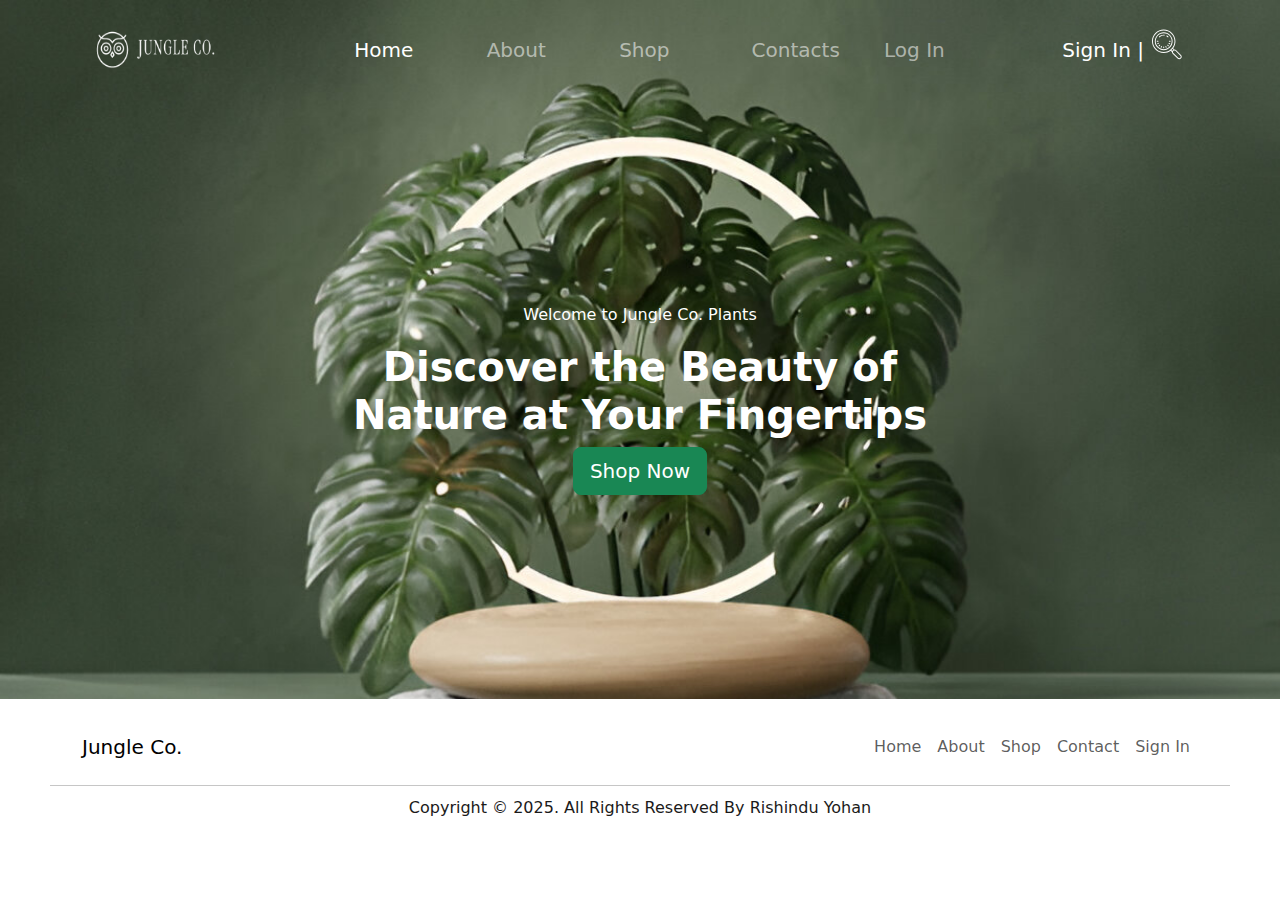
<file: index.html>
<!DOCTYPE html>
<html lang="en">

<head>
    <meta charset="UTF-8">
    <meta name="viewport" content="width=device-width, initial-scale=1.0">
    <title>Jungle Co.</title>
    <link rel="stylesheet" href="assets/css/style.css">
    <link rel="stylesheet" href="assets/css/bootstrap.css">
</head>

<body>
    <div style="background-image: url('assets/images/steptodown.com128023.jpg'); background-size: cover; background-repeat: no-repeat; background-attachment: local;">
        <nav class="navbar navbar-expand-lg navbar-dark">
            <div class="container fs-5">
                <a class="navbar-brand fw-bold font-monospace" href="#">
                    <img src="assets/images/image-Photoroom.png" alt="Logo" class="d-inline-block align-text-top" width="150" height="70">
                </a>
                <button class="navbar-toggler" type="button" data-bs-toggle="collapse"
                    data-bs-target="#navbarNavDropdown" aria-controls="navbarNavDropdown" aria-expanded="false"
                    aria-label="Toggle navigation">
                    <span class="navbar-toggler-icon"></span>
                </button>
                <div class="collapse navbar-collapse justify-content-center" id="navbarNavDropdown">
                    <ul class="navbar-nav flex-lg-nowrap">
                        <div class="col-md-6 col-lg-4">
                            <li class="nav-item">
                                <a class="nav-link active" aria-current="page" href="#"><i class="bi bi-house-door"></i>
                                    Home</a>
                            </li>
                        </div>
                        <div class="col-md-6 col-lg-4">
                            <li class="nav-item">
                                <a class="nav-link" href="about.html"><i class="bi bi-info-circle"></i> About</a>
                            </li>
                        </div>
                        <div class="col-md-6 col-lg-4">
                            <li class="nav-item">
                                <a class="nav-link" href="#"><i class="bi bi-info-circle"></i> Shop</a>
                            </li>
                        </div>
                        <div class="col-md-6 col-lg-4">
                            <li class="nav-item">
                                <a class="nav-link" href="#"><i class="bi bi-info-circle"></i> Contacts</a>
                            </li>
                        </div>
                        <div class="col-md-6 col-lg-3">
                            <li class="nav-item">
                                <a class="nav-link" href="#"><i class="bi bi-info-circle"></i> Log In</a>
                            </li>
                        </div>
                    </ul>
                </div>
                <div class="collapse navbar-collapse justify-content-end">
                    <ul class="navbar-nav m-3">
                        <li class="nav-item">
                            <a class="nav-link active" aria-current="page" href="#"><i class="bi bi-house-door"></i>
                                Sign In
                                | </a>
                        </li>
                        <li class="nav-item">
                            <svg xmlns="http://www.w3.org/2000/svg" x="0px" y="0px" width="30" height="35"
                                viewBox="0 0 64 64" style="fill: #ffffff;">
                                <path
                                    d="M 25 0 C 11.214844 0 0 11.214844 0 25 C 0 38.785156 11.214844 50 25 50 C 30.515625 50 35.613281 48.203125 39.75 45.167969 C 39.75 45.167969 42.527344 47.886719 42.660156 47.933594 C 42.660156 47.957031 42.65625 47.976563 42.65625 48 C 42.65625 49.335938 43.175781 50.59375 44.121094 51.535156 L 54.464844 61.878906 C 55.441406 62.855469 56.71875 63.339844 58 63.339844 C 59.28125 63.339844 60.5625 62.855469 61.535156 61.878906 L 61.878906 61.53125 C 62.824219 60.589844 63.34375 59.335938 63.34375 58 C 63.34375 56.664063 62.824219 55.40625 61.878906 54.464844 L 51.535156 44.121094 C 50.542969 43.128906 49.238281 42.648438 47.9375 42.667969 C 47.886719 42.53125 45.167969 39.75 45.167969 39.75 C 48.203125 35.613281 50 30.515625 50 25 C 50 11.214844 38.785156 0 25 0 Z M 25 2 C 37.683594 2 48 12.316406 48 25 C 48 37.683594 37.683594 48 25 48 C 12.316406 48 2 37.683594 2 25 C 2 12.316406 12.316406 2 25 2 Z M 25 6 C 19.925781 6 15.152344 7.976563 11.5625 11.5625 C 4.15625 18.972656 4.15625 31.027344 11.5625 38.433594 C 15.152344 42.023438 19.925781 44 25 44 C 30.074219 44 34.847656 42.023438 38.4375 38.4375 C 45.84375 31.027344 45.84375 18.972656 38.4375 11.5625 C 34.847656 7.976563 30.074219 6 25 6 Z M 25 8 C 29.539063 8 33.808594 9.769531 37.019531 12.980469 C 43.648438 19.605469 43.648438 30.394531 37.019531 37.019531 C 33.808594 40.230469 29.539063 42 25 42 C 20.460938 42 16.191406 40.230469 12.980469 37.019531 C 6.351563 30.394531 6.351563 19.609375 12.980469 12.980469 C 16.191406 9.769531 20.460938 8 25 8 Z M 24.808594 11 C 21.171875 11.042969 17.703125 12.496094 15.097656 15.097656 C 14.707031 15.492188 14.707031 16.121094 15.097656 16.515625 C 15.292969 16.707031 15.550781 16.808594 15.808594 16.808594 C 16.0625 16.808594 16.320313 16.707031 16.515625 16.515625 C 19.0625 13.964844 22.582031 12.703125 26.179688 13.058594 C 26.730469 13.105469 27.21875 12.710938 27.273438 12.160156 C 27.328125 11.609375 26.925781 11.121094 26.375 11.066406 C 25.851563 11.015625 25.328125 10.992188 24.808594 11 Z M 31.859375 12.875 C 31.476563 12.820313 31.074219 12.996094 30.859375 13.351563 C 30.574219 13.824219 30.726563 14.4375 31.203125 14.722656 C 32.023438 15.222656 32.792969 15.824219 33.484375 16.515625 C 33.679688 16.710938 33.933594 16.808594 34.191406 16.808594 C 34.449219 16.808594 34.703125 16.710938 34.902344 16.515625 C 35.289063 16.125 35.289063 15.492188 34.902344 15.101563 C 34.09375 14.296875 33.195313 13.59375 32.234375 13.011719 C 32.117188 12.941406 31.988281 12.894531 31.859375 12.875 Z M 11 24 C 10.449219 24 10 24.445313 10 25 C 10 25.554688 10.449219 26 11 26 L 13 26 C 13.550781 26 14 25.554688 14 25 C 14 24.445313 13.550781 24 13 24 Z M 37 24 C 36.449219 24 36 24.445313 36 25 C 36 25.554688 36.449219 26 37 26 L 39 26 C 39.550781 26 40 25.554688 40 25 C 40 24.445313 39.550781 24 39 24 Z M 13.890625 28.496094 C 13.761719 28.492188 13.625 28.515625 13.5 28.566406 L 11.644531 29.316406 C 11.132813 29.523438 10.886719 30.105469 11.09375 30.617188 C 11.25 31.007813 11.625 31.246094 12.019531 31.246094 C 12.144531 31.246094 12.273438 31.222656 12.394531 31.171875 L 14.25 30.421875 C 14.761719 30.214844 15.007813 29.632813 14.800781 29.121094 C 14.644531 28.738281 14.28125 28.5 13.890625 28.496094 Z M 36.046875 28.6875 C 35.65625 28.6875 35.285156 28.917969 35.125 29.296875 C 34.910156 29.808594 35.144531 30.394531 35.65625 30.609375 L 37.496094 31.390625 C 37.621094 31.445313 37.753906 31.46875 37.886719 31.46875 C 38.277344 31.46875 38.644531 31.242188 38.808594 30.859375 C 39.023438 30.351563 38.785156 29.765625 38.277344 29.550781 L 36.4375 28.769531 C 36.308594 28.714844 36.175781 28.6875 36.046875 28.6875 Z M 16.515625 32.484375 C 16.257813 32.484375 16.003906 32.582031 15.808594 32.777344 L 14.394531 34.191406 C 14.003906 34.582031 14.003906 35.214844 14.394531 35.605469 C 14.589844 35.800781 14.84375 35.898438 15.101563 35.898438 C 15.359375 35.898438 15.613281 35.800781 15.808594 35.605469 L 17.222656 34.191406 C 17.613281 33.800781 17.613281 33.167969 17.222656 32.777344 C 17.027344 32.582031 16.769531 32.484375 16.515625 32.484375 Z M 33.484375 32.484375 C 33.230469 32.484375 32.972656 32.582031 32.777344 32.777344 C 32.386719 33.167969 32.386719 33.800781 32.777344 34.191406 L 34.191406 35.605469 C 34.386719 35.800781 34.640625 35.898438 34.898438 35.898438 C 35.15625 35.898438 35.410156 35.800781 35.605469 35.605469 C 35.996094 35.214844 35.996094 34.582031 35.605469 34.191406 L 34.191406 32.777344 C 33.996094 32.582031 33.738281 32.484375 33.484375 32.484375 Z M 20.3125 35.046875 C 19.921875 35.046875 19.550781 35.273438 19.390625 35.65625 L 18.609375 37.496094 C 18.394531 38.003906 18.632813 38.59375 19.140625 38.808594 C 19.269531 38.863281 19.398438 38.886719 19.53125 38.886719 C 19.917969 38.886719 20.289063 38.65625 20.453125 38.277344 L 21.234375 36.4375 C 21.449219 35.929688 21.210938 35.339844 20.703125 35.125 C 20.574219 35.070313 20.441406 35.046875 20.3125 35.046875 Z M 29.511719 35.125 C 29.382813 35.125 29.246094 35.148438 29.121094 35.199219 C 28.605469 35.40625 28.359375 35.988281 28.566406 36.5 L 29.316406 38.355469 C 29.472656 38.746094 29.847656 38.980469 30.246094 38.980469 C 30.371094 38.980469 30.496094 38.957031 30.621094 38.90625 C 31.132813 38.699219 31.378906 38.117188 31.171875 37.605469 L 30.421875 35.75 C 30.265625 35.367188 29.902344 35.132813 29.511719 35.125 Z M 25 36 C 24.449219 36 24 36.445313 24 37 L 24 39 C 24 39.554688 24.449219 40 25 40 C 25.550781 40 26 39.554688 26 39 L 26 37 C 26 36.445313 25.550781 36 25 36 Z M 43.910156 41.324219 L 45.785156 43.203125 C 45.3125 43.4375 44.859375 43.730469 44.464844 44.125 L 44.121094 44.464844 C 43.730469 44.855469 43.4375 45.304688 43.199219 45.78125 L 41.324219 43.910156 C 42.25 43.113281 43.113281 42.25 43.910156 41.324219 Z M 48 44.65625 C 48.769531 44.65625 49.539063 44.949219 50.125 45.535156 L 60.46875 55.878906 C 61.035156 56.445313 61.34375 57.199219 61.34375 58 C 61.34375 58.800781 61.03125 59.554688 60.464844 60.121094 L 60.121094 60.464844 C 58.949219 61.632813 57.050781 61.632813 55.878906 60.464844 L 45.535156 50.121094 C 44.96875 49.554688 44.65625 48.800781 44.65625 48 C 44.65625 47.199219 44.96875 46.445313 45.535156 45.878906 L 45.878906 45.535156 C 46.464844 44.949219 47.234375 44.65625 48 44.65625 Z">
                                </path>
                            </svg>
                        </li>
                    </ul>
                </div>
            </div>
        </nav>
        <!-- Hero Section -->
        <div class="hero">
            <p >Welcome to Jungle Co. Plants</p>
            <h1 class="fs-1 fw-bolder">Discover the Beauty of <br>Nature at Your Fingertips</h1>
            <a href="#shop" class="btn btn-success btn-lg">Shop Now </a>
        </div>
    </div>
    <footer>
        <nav class="navbar navbar-expand-lg navbar-light">
            <div class="container">
                <a class="navbar-brand" href="#">Jungle Co.</a>
                <div class="collapse navbar-collapse" id="navbarNav">
                    <ul class="navbar-nav ms-auto ">
                        <li class="nav-item"><a class="nav-link" href="#">Home</a></li>
                        <li class="nav-item"><a class="nav-link" href="#about">About</a></li>
                        <li class="nav-item"><a class="nav-link" href="#shop">Shop</a></li>
                        <li class="nav-item"><a class="nav-link" href="#contact">Contact</a></li>
                        <li class="nav-item"><a class="nav-link" href="#login">Sign In</a></li>
                    </ul>
                </div>
            </div>
        </nav>
        <hr style="margin:10px 50px 10px 50px;">
        <p>Copyright &copy; 2025. All Rights Reserved By Rishindu Yohan</p>
    </footer>

    <script src="https://cdn.jsdelivr.net/npm/bootstrap@5.3.7/dist/js/bootstrap.bundle.min.js"
        integrity="sha384-ndDqU0Gzau9qJ1lfW4pNLlhNTkCfHzAVBReH9diLvGRem5+R9g2FzA8ZGN954O5Q"
        crossorigin="anonymous"></script>
</body>

</html>
</file>
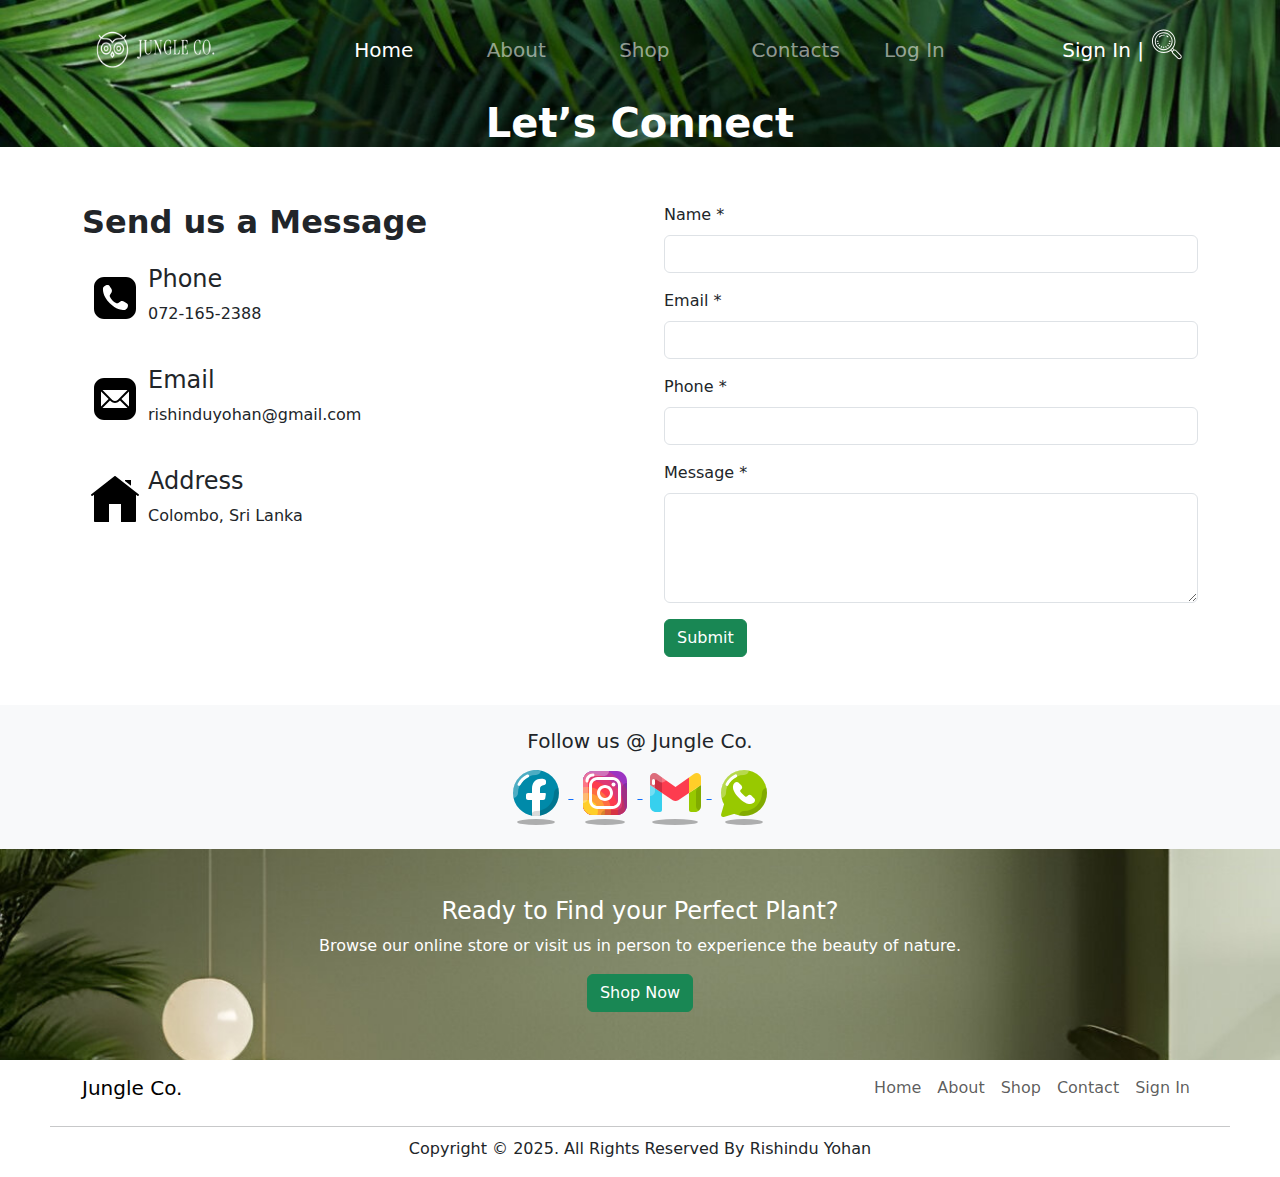
<file: contact.html>
<!DOCTYPE html>
<html lang="en">

<head>
    <meta charset="UTF-8" />
    <meta name="viewport" content="width=device-width, initial-scale=1.0" />
    <title>Jungle Co.</title>
    <link rel="stylesheet" href="assets/css/style.css">
    <link rel="stylesheet" href="assets/css/bootstrap.css">
</head>

<body>
    <div
        style="background-image: url('assets/images/45816.jpg'); background-size: cover; background-repeat: no-repeat; background-attachment: local;">
        <nav class="navbar navbar-expand-lg navbar-dark">
            <div class="container fs-5">
                <a class="navbar-brand fw-bold font-monospace" href="index.html">
                    <img src="assets/images/image-Photoroom.png" alt="Logo" class="d-inline-block align-text-top"
                        width="150" height="70">
                </a>
                <button class="navbar-toggler" type="button" data-bs-toggle="collapse"
                    data-bs-target="#navbarNavDropdown" aria-controls="navbarNavDropdown" aria-expanded="false"
                    aria-label="Toggle navigation">
                    <span class="navbar-toggler-icon"></span>
                </button>
                <div class="collapse navbar-collapse justify-content-center" id="navbarNavDropdown">
                    <ul class="navbar-nav flex-lg-nowrap">
                        <div class="col-md-6 col-lg-4">
                            <li class="nav-item">
                                <a class="nav-link active" aria-current="page" href="index.html"><i
                                        class="bi bi-house-door"></i>
                                    Home</a>
                            </li>
                        </div>
                        <div class="col-md-6 col-lg-4">
                            <li class="nav-item">
                                <a class="nav-link" href="about.html"><i class="bi bi-info-circle"></i> About</a>
                            </li>
                        </div>
                        <div class="col-md-6 col-lg-4">
                            <li class="nav-item">
                                <a class="nav-link" href="shop.html"><i class="bi bi-info-circle"></i> Shop</a>
                            </li>
                        </div>
                        <div class="col-md-6 col-lg-4">
                            <li class="nav-item">
                                <a class="nav-link" href="contact.html"><i class="bi bi-info-circle"></i> Contacts</a>
                            </li>
                        </div>
                        <div class="col-md-6 col-lg-3">
                            <li class="nav-item">
                                <a class="nav-link" href="login.html"><i class="bi bi-info-circle"></i> Log In</a>
                            </li>
                        </div>
                    </ul>
                </div>
                <div class="collapse navbar-collapse justify-content-end">
                    <ul class="navbar-nav m-3">
                        <li class="nav-item">
                            <a class="nav-link active" aria-current="page" href="login.html"><i
                                    class="bi bi-house-door"></i>
                                Sign In
                                | </a>
                        </li>
                        <li class="nav-item">
                            <svg xmlns="http://www.w3.org/2000/svg" x="0px" y="0px" width="30" height="35"
                                viewBox="0 0 64 64" style="fill: #ffffff;">
                                <path
                                    d="M 25 0 C 11.214844 0 0 11.214844 0 25 C 0 38.785156 11.214844 50 25 50 C 30.515625 50 35.613281 48.203125 39.75 45.167969 C 39.75 45.167969 42.527344 47.886719 42.660156 47.933594 C 42.660156 47.957031 42.65625 47.976563 42.65625 48 C 42.65625 49.335938 43.175781 50.59375 44.121094 51.535156 L 54.464844 61.878906 C 55.441406 62.855469 56.71875 63.339844 58 63.339844 C 59.28125 63.339844 60.5625 62.855469 61.535156 61.878906 L 61.878906 61.53125 C 62.824219 60.589844 63.34375 59.335938 63.34375 58 C 63.34375 56.664063 62.824219 55.40625 61.878906 54.464844 L 51.535156 44.121094 C 50.542969 43.128906 49.238281 42.648438 47.9375 42.667969 C 47.886719 42.53125 45.167969 39.75 45.167969 39.75 C 48.203125 35.613281 50 30.515625 50 25 C 50 11.214844 38.785156 0 25 0 Z M 25 2 C 37.683594 2 48 12.316406 48 25 C 48 37.683594 37.683594 48 25 48 C 12.316406 48 2 37.683594 2 25 C 2 12.316406 12.316406 2 25 2 Z M 25 6 C 19.925781 6 15.152344 7.976563 11.5625 11.5625 C 4.15625 18.972656 4.15625 31.027344 11.5625 38.433594 C 15.152344 42.023438 19.925781 44 25 44 C 30.074219 44 34.847656 42.023438 38.4375 38.4375 C 45.84375 31.027344 45.84375 18.972656 38.4375 11.5625 C 34.847656 7.976563 30.074219 6 25 6 Z M 25 8 C 29.539063 8 33.808594 9.769531 37.019531 12.980469 C 43.648438 19.605469 43.648438 30.394531 37.019531 37.019531 C 33.808594 40.230469 29.539063 42 25 42 C 20.460938 42 16.191406 40.230469 12.980469 37.019531 C 6.351563 30.394531 6.351563 19.609375 12.980469 12.980469 C 16.191406 9.769531 20.460938 8 25 8 Z M 24.808594 11 C 21.171875 11.042969 17.703125 12.496094 15.097656 15.097656 C 14.707031 15.492188 14.707031 16.121094 15.097656 16.515625 C 15.292969 16.707031 15.550781 16.808594 15.808594 16.808594 C 16.0625 16.808594 16.320313 16.707031 16.515625 16.515625 C 19.0625 13.964844 22.582031 12.703125 26.179688 13.058594 C 26.730469 13.105469 27.21875 12.710938 27.273438 12.160156 C 27.328125 11.609375 26.925781 11.121094 26.375 11.066406 C 25.851563 11.015625 25.328125 10.992188 24.808594 11 Z M 31.859375 12.875 C 31.476563 12.820313 31.074219 12.996094 30.859375 13.351563 C 30.574219 13.824219 30.726563 14.4375 31.203125 14.722656 C 32.023438 15.222656 32.792969 15.824219 33.484375 16.515625 C 33.679688 16.710938 33.933594 16.808594 34.191406 16.808594 C 34.449219 16.808594 34.703125 16.710938 34.902344 16.515625 C 35.289063 16.125 35.289063 15.492188 34.902344 15.101563 C 34.09375 14.296875 33.195313 13.59375 32.234375 13.011719 C 32.117188 12.941406 31.988281 12.894531 31.859375 12.875 Z M 11 24 C 10.449219 24 10 24.445313 10 25 C 10 25.554688 10.449219 26 11 26 L 13 26 C 13.550781 26 14 25.554688 14 25 C 14 24.445313 13.550781 24 13 24 Z M 37 24 C 36.449219 24 36 24.445313 36 25 C 36 25.554688 36.449219 26 37 26 L 39 26 C 39.550781 26 40 25.554688 40 25 C 40 24.445313 39.550781 24 39 24 Z M 13.890625 28.496094 C 13.761719 28.492188 13.625 28.515625 13.5 28.566406 L 11.644531 29.316406 C 11.132813 29.523438 10.886719 30.105469 11.09375 30.617188 C 11.25 31.007813 11.625 31.246094 12.019531 31.246094 C 12.144531 31.246094 12.273438 31.222656 12.394531 31.171875 L 14.25 30.421875 C 14.761719 30.214844 15.007813 29.632813 14.800781 29.121094 C 14.644531 28.738281 14.28125 28.5 13.890625 28.496094 Z M 36.046875 28.6875 C 35.65625 28.6875 35.285156 28.917969 35.125 29.296875 C 34.910156 29.808594 35.144531 30.394531 35.65625 30.609375 L 37.496094 31.390625 C 37.621094 31.445313 37.753906 31.46875 37.886719 31.46875 C 38.277344 31.46875 38.644531 31.242188 38.808594 30.859375 C 39.023438 30.351563 38.785156 29.765625 38.277344 29.550781 L 36.4375 28.769531 C 36.308594 28.714844 36.175781 28.6875 36.046875 28.6875 Z M 16.515625 32.484375 C 16.257813 32.484375 16.003906 32.582031 15.808594 32.777344 L 14.394531 34.191406 C 14.003906 34.582031 14.003906 35.214844 14.394531 35.605469 C 14.589844 35.800781 14.84375 35.898438 15.101563 35.898438 C 15.359375 35.898438 15.613281 35.800781 15.808594 35.605469 L 17.222656 34.191406 C 17.613281 33.800781 17.613281 33.167969 17.222656 32.777344 C 17.027344 32.582031 16.769531 32.484375 16.515625 32.484375 Z M 33.484375 32.484375 C 33.230469 32.484375 32.972656 32.582031 32.777344 32.777344 C 32.386719 33.167969 32.386719 33.800781 32.777344 34.191406 L 34.191406 35.605469 C 34.386719 35.800781 34.640625 35.898438 34.898438 35.898438 C 35.15625 35.898438 35.410156 35.800781 35.605469 35.605469 C 35.996094 35.214844 35.996094 34.582031 35.605469 34.191406 L 34.191406 32.777344 C 33.996094 32.582031 33.738281 32.484375 33.484375 32.484375 Z M 20.3125 35.046875 C 19.921875 35.046875 19.550781 35.273438 19.390625 35.65625 L 18.609375 37.496094 C 18.394531 38.003906 18.632813 38.59375 19.140625 38.808594 C 19.269531 38.863281 19.398438 38.886719 19.53125 38.886719 C 19.917969 38.886719 20.289063 38.65625 20.453125 38.277344 L 21.234375 36.4375 C 21.449219 35.929688 21.210938 35.339844 20.703125 35.125 C 20.574219 35.070313 20.441406 35.046875 20.3125 35.046875 Z M 29.511719 35.125 C 29.382813 35.125 29.246094 35.148438 29.121094 35.199219 C 28.605469 35.40625 28.359375 35.988281 28.566406 36.5 L 29.316406 38.355469 C 29.472656 38.746094 29.847656 38.980469 30.246094 38.980469 C 30.371094 38.980469 30.496094 38.957031 30.621094 38.90625 C 31.132813 38.699219 31.378906 38.117188 31.171875 37.605469 L 30.421875 35.75 C 30.265625 35.367188 29.902344 35.132813 29.511719 35.125 Z M 25 36 C 24.449219 36 24 36.445313 24 37 L 24 39 C 24 39.554688 24.449219 40 25 40 C 25.550781 40 26 39.554688 26 39 L 26 37 C 26 36.445313 25.550781 36 25 36 Z M 43.910156 41.324219 L 45.785156 43.203125 C 45.3125 43.4375 44.859375 43.730469 44.464844 44.125 L 44.121094 44.464844 C 43.730469 44.855469 43.4375 45.304688 43.199219 45.78125 L 41.324219 43.910156 C 42.25 43.113281 43.113281 42.25 43.910156 41.324219 Z M 48 44.65625 C 48.769531 44.65625 49.539063 44.949219 50.125 45.535156 L 60.46875 55.878906 C 61.035156 56.445313 61.34375 57.199219 61.34375 58 C 61.34375 58.800781 61.03125 59.554688 60.464844 60.121094 L 60.121094 60.464844 C 58.949219 61.632813 57.050781 61.632813 55.878906 60.464844 L 45.535156 50.121094 C 44.96875 49.554688 44.65625 48.800781 44.65625 48 C 44.65625 47.199219 44.96875 46.445313 45.535156 45.878906 L 45.878906 45.535156 C 46.464844 44.949219 47.234375 44.65625 48 44.65625 Z">
                                </path>
                            </svg>
                        </li>
                    </ul>
                </div>
            </div>
        </nav>

        <header class="heroAbout text-center text-white">
            <div class="overlay">
                <h1 class=" fw-bolder"> Let’s Connect</h1>
            </div>
        </header>
    </div>
    <section class="py-5">
        <div class="container">
            <div class="row g-5">
                <div class="col-md-6 contact-info">
                    <h3 class="mb-4 fs-2 fw-bold">Send us a Message</h3>
                    <div class="d-flex mt-4">
                        <div class="m-2">
                            <img src="assets/images/icons8-phone.svg" alt="phone">
                        </div>
                        <div>
                            <h4>Phone</h4>
                            <p>072-165-2388</p>
                        </div>
                    </div>
                    <div class="d-flex mt-4">
                        <div class="m-2">
                            <img src="assets/images/icons8-mail.svg" alt="phone">
                        </div>
                        <div>
                            <h4>Email</h4>
                            <p>rishinduyohan@gmail.com</p>
                        </div>
                    </div>
                    <div class="d-flex mt-4">
                        <div class="m-2">
                            <img src="assets/images/icons8-home.svg" alt="phone">
                        </div>
                        <div>
                            <h4>Address</h4>
                            <p>Colombo, Sri Lanka</p>
                        </div>
                    </div>
                </div>
                <div class="col-md-6">
                    <form>
                        <div class="mb-3">
                            <label class="form-label">Name *</label>
                            <input type="text" class="form-control" required />
                        </div>
                        <div class="mb-3">
                            <label class="form-label">Email *</label>
                            <input type="email" class="form-control" required />
                        </div>
                        <div class="mb-3">
                            <label class="form-label">Phone *</label>
                            <input type="tel" class="form-control" required />
                        </div>
                        <div class="mb-3">
                            <label class="form-label">Message *</label>
                            <textarea class="form-control" rows="4" required></textarea>
                        </div>
                        <button type="submit" class="btn btn-success">Submit</button>
                    </form>
                </div>
            </div>
        </div>
    </section>

    <section class="text-center py-4 bg-light">
        <h5>Follow us @ Jungle Co.</h5>
        <div>
            <a href="https://web.facebook.com/profile.php?id=100084494679441">
                <img src="assets/images/icons8-facebook.svg" alt="Facebook">
            </a>
            <a href="https://www.instagram.com/rishix_b">
                <img src="assets/images/icons8-instagram.svg" alt="Instagram">
            </a>
            <a href="https://mail.google.com/mail/u/0/?tab=rm&ogbl">
                <img src="assets/images/icons8-gmail-logo.svg" alt="Gmail">
            </a>
            <a href="https://web.whatsapp.com">
                <img src="assets/images/icons8-whatsapp.svg" alt="WhatsApp">
            </a>
        </div>
    </section>

     <section class="text-white text-center">
            <div style="background-image: url('assets/images/steptodown.com740158.jpg'); background-size: cover; background-repeat: no-repeat; background-attachment: local;">
                <div class="container py-5">
                    <h4>Ready to Find your Perfect Plant?</h4>
                    <p> Browse our online store or visit us in person to experience the beauty of nature.</p>
                    <a href="shop.html" class="btn btn-success">Shop Now</a>
                </div>
            </div>
        </section>
        
        <footer class="card-footer">
        <nav class="navbar navbar-expand-lg navbar-light">
            <div class="container">
                <a class="navbar-brand" href="index.html">Jungle Co.</a>
                <div class="collapse navbar-collapse" id="navbarNav">
                    <ul class="navbar-nav ms-auto ">
                        <li class="nav-item"><a class="nav-link" href="index.html">Home</a></li>
                        <li class="nav-item"><a class="nav-link" href="about.html">About</a></li>
                        <li class="nav-item"><a class="nav-link" href="shop.html">Shop</a></li>
                        <li class="nav-item"><a class="nav-link" href="contact.html">Contact</a></li>
                        <li class="nav-item"><a class="nav-link" href="login.html">Sign In</a></li>
                    </ul>
                </div>
            </div>
        </nav>
        <hr style="margin:10px 50px 10px 50px;">
        <p>Copyright &copy; 2025. All Rights Reserved By Rishindu Yohan</p>
    </footer>
        <script src="assets/js/app.js"></script>
        <script src="https://cdn.jsdelivr.net/npm/bootstrap@5.3.7/dist/js/bootstrap.bundle.min.js"
        integrity="sha384-ndDqU0Gzau9qJ1lfW4pNLlhNTkCfHzAVBReH9diLvGRem5+R9g2FzA8ZGN954O5Q"
        crossorigin="anonymous"></script>
</body>

</html>
</file>
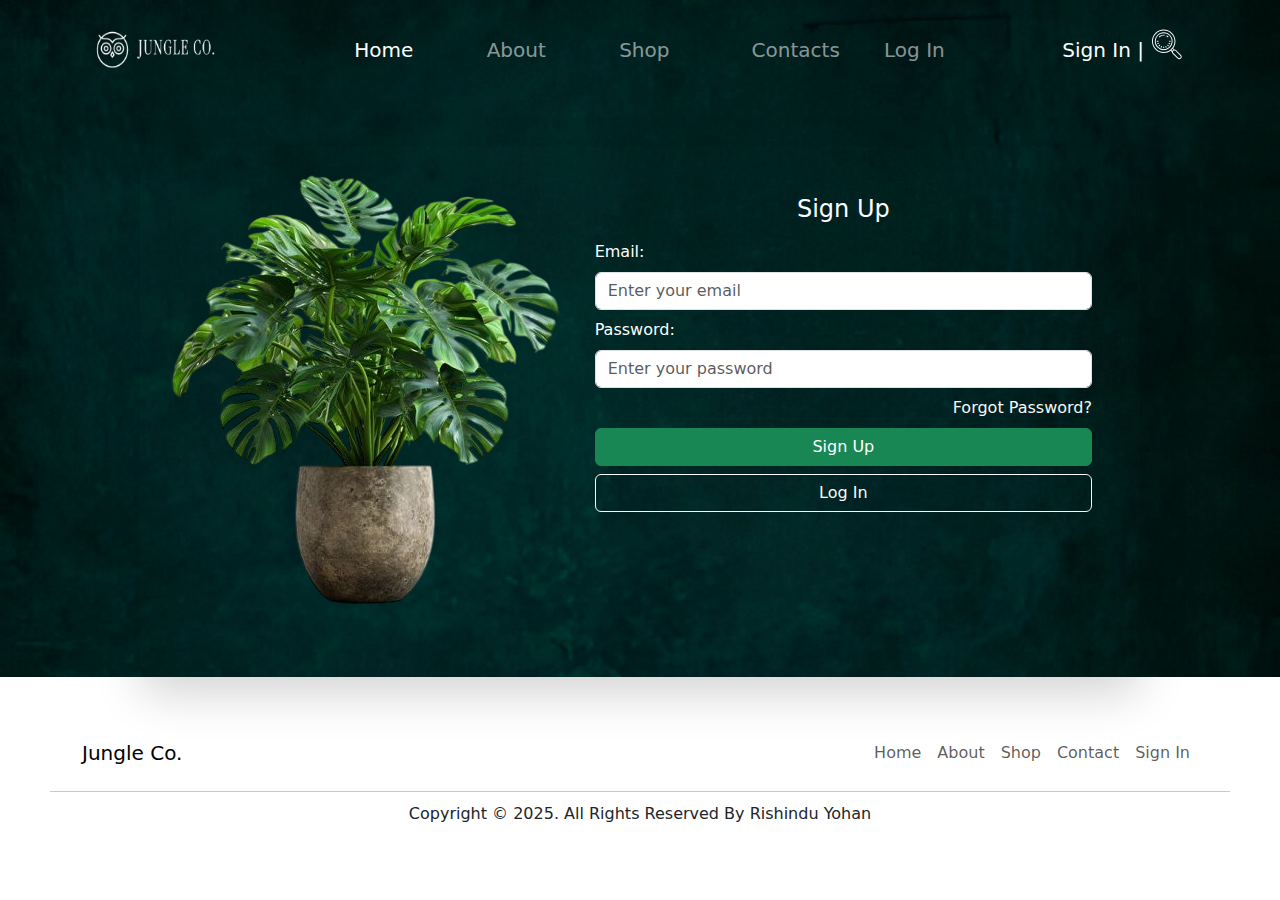
<file: login.html>
<!DOCTYPE html>
<html lang="en">

<head>
    <meta charset="UTF-8" />
    <meta name="viewport" content="width=device-width, initial-scale=1.0" />
    <title>Log In</title>
    <link rel="stylesheet" href="assets/css/style.css">
    <link rel="stylesheet" href="assets/css/bootstrap.css">
</head>

<body>
    <div
        style="background-image: url('assets/images/steptodown.com725595.jpg'); background-size:cover; background-repeat: no-repeat; background-attachment: local;">
        <nav class="navbar navbar-expand-lg navbar-dark">
            <div class="container fs-5">
                <a class="navbar-brand fw-bold font-monospace" href="index.html">
                    <img src="assets/images/image-Photoroom.png" alt="Logo" class="d-inline-block align-text-top"
                        width="150" height="70">
                </a>
                <button class="navbar-toggler" type="button" data-bs-toggle="collapse"
                    data-bs-target="#navbarNavDropdown" aria-controls="navbarNavDropdown" aria-expanded="false"
                    aria-label="Toggle navigation">
                    <span class="navbar-toggler-icon"></span>
                </button>
                <div class="collapse navbar-collapse justify-content-center" id="navbarNavDropdown">
                    <ul class="navbar-nav flex-lg-nowrap">
                        <div class="col-md-6 col-lg-4">
                            <li class="nav-item">
                                <a class="nav-link active" aria-current="page" href="index.html"><i
                                        class="bi bi-house-door"></i>
                                    Home</a>
                            </li>
                        </div>
                        <div class="col-md-6 col-lg-4">
                            <li class="nav-item">
                                <a class="nav-link" href="about.html"><i class="bi bi-info-circle"></i> About</a>
                            </li>
                        </div>
                        <div class="col-md-6 col-lg-4">
                            <li class="nav-item">
                                <a class="nav-link" href="shop.html"><i class="bi bi-info-circle"></i> Shop</a>
                            </li>
                        </div>
                        <div class="col-md-6 col-lg-4">
                            <li class="nav-item">
                                <a class="nav-link" href="contact.html"><i class="bi bi-info-circle"></i> Contacts</a>
                            </li>
                        </div>
                        <div class="col-md-6 col-lg-3">
                            <li class="nav-item">
                                <a class="nav-link" href="login.html"><i class="bi bi-info-circle"></i> Log In</a>
                            </li>
                        </div>
                    </ul>
                </div>
                <div class="collapse navbar-collapse justify-content-end">
                    <ul class="navbar-nav m-3">
                        <li class="nav-item">
                            <a class="nav-link active" aria-current="page" href="login.html"><i
                                    class="bi bi-house-door"></i>
                                Sign In
                                | </a>
                        </li>
                        <li class="nav-item">
                            <svg xmlns="http://www.w3.org/2000/svg" x="0px" y="0px" width="30" height="35"
                                viewBox="0 0 64 64" style="fill: #ffffff;">
                                <path
                                    d="M 25 0 C 11.214844 0 0 11.214844 0 25 C 0 38.785156 11.214844 50 25 50 C 30.515625 50 35.613281 48.203125 39.75 45.167969 C 39.75 45.167969 42.527344 47.886719 42.660156 47.933594 C 42.660156 47.957031 42.65625 47.976563 42.65625 48 C 42.65625 49.335938 43.175781 50.59375 44.121094 51.535156 L 54.464844 61.878906 C 55.441406 62.855469 56.71875 63.339844 58 63.339844 C 59.28125 63.339844 60.5625 62.855469 61.535156 61.878906 L 61.878906 61.53125 C 62.824219 60.589844 63.34375 59.335938 63.34375 58 C 63.34375 56.664063 62.824219 55.40625 61.878906 54.464844 L 51.535156 44.121094 C 50.542969 43.128906 49.238281 42.648438 47.9375 42.667969 C 47.886719 42.53125 45.167969 39.75 45.167969 39.75 C 48.203125 35.613281 50 30.515625 50 25 C 50 11.214844 38.785156 0 25 0 Z M 25 2 C 37.683594 2 48 12.316406 48 25 C 48 37.683594 37.683594 48 25 48 C 12.316406 48 2 37.683594 2 25 C 2 12.316406 12.316406 2 25 2 Z M 25 6 C 19.925781 6 15.152344 7.976563 11.5625 11.5625 C 4.15625 18.972656 4.15625 31.027344 11.5625 38.433594 C 15.152344 42.023438 19.925781 44 25 44 C 30.074219 44 34.847656 42.023438 38.4375 38.4375 C 45.84375 31.027344 45.84375 18.972656 38.4375 11.5625 C 34.847656 7.976563 30.074219 6 25 6 Z M 25 8 C 29.539063 8 33.808594 9.769531 37.019531 12.980469 C 43.648438 19.605469 43.648438 30.394531 37.019531 37.019531 C 33.808594 40.230469 29.539063 42 25 42 C 20.460938 42 16.191406 40.230469 12.980469 37.019531 C 6.351563 30.394531 6.351563 19.609375 12.980469 12.980469 C 16.191406 9.769531 20.460938 8 25 8 Z M 24.808594 11 C 21.171875 11.042969 17.703125 12.496094 15.097656 15.097656 C 14.707031 15.492188 14.707031 16.121094 15.097656 16.515625 C 15.292969 16.707031 15.550781 16.808594 15.808594 16.808594 C 16.0625 16.808594 16.320313 16.707031 16.515625 16.515625 C 19.0625 13.964844 22.582031 12.703125 26.179688 13.058594 C 26.730469 13.105469 27.21875 12.710938 27.273438 12.160156 C 27.328125 11.609375 26.925781 11.121094 26.375 11.066406 C 25.851563 11.015625 25.328125 10.992188 24.808594 11 Z M 31.859375 12.875 C 31.476563 12.820313 31.074219 12.996094 30.859375 13.351563 C 30.574219 13.824219 30.726563 14.4375 31.203125 14.722656 C 32.023438 15.222656 32.792969 15.824219 33.484375 16.515625 C 33.679688 16.710938 33.933594 16.808594 34.191406 16.808594 C 34.449219 16.808594 34.703125 16.710938 34.902344 16.515625 C 35.289063 16.125 35.289063 15.492188 34.902344 15.101563 C 34.09375 14.296875 33.195313 13.59375 32.234375 13.011719 C 32.117188 12.941406 31.988281 12.894531 31.859375 12.875 Z M 11 24 C 10.449219 24 10 24.445313 10 25 C 10 25.554688 10.449219 26 11 26 L 13 26 C 13.550781 26 14 25.554688 14 25 C 14 24.445313 13.550781 24 13 24 Z M 37 24 C 36.449219 24 36 24.445313 36 25 C 36 25.554688 36.449219 26 37 26 L 39 26 C 39.550781 26 40 25.554688 40 25 C 40 24.445313 39.550781 24 39 24 Z M 13.890625 28.496094 C 13.761719 28.492188 13.625 28.515625 13.5 28.566406 L 11.644531 29.316406 C 11.132813 29.523438 10.886719 30.105469 11.09375 30.617188 C 11.25 31.007813 11.625 31.246094 12.019531 31.246094 C 12.144531 31.246094 12.273438 31.222656 12.394531 31.171875 L 14.25 30.421875 C 14.761719 30.214844 15.007813 29.632813 14.800781 29.121094 C 14.644531 28.738281 14.28125 28.5 13.890625 28.496094 Z M 36.046875 28.6875 C 35.65625 28.6875 35.285156 28.917969 35.125 29.296875 C 34.910156 29.808594 35.144531 30.394531 35.65625 30.609375 L 37.496094 31.390625 C 37.621094 31.445313 37.753906 31.46875 37.886719 31.46875 C 38.277344 31.46875 38.644531 31.242188 38.808594 30.859375 C 39.023438 30.351563 38.785156 29.765625 38.277344 29.550781 L 36.4375 28.769531 C 36.308594 28.714844 36.175781 28.6875 36.046875 28.6875 Z M 16.515625 32.484375 C 16.257813 32.484375 16.003906 32.582031 15.808594 32.777344 L 14.394531 34.191406 C 14.003906 34.582031 14.003906 35.214844 14.394531 35.605469 C 14.589844 35.800781 14.84375 35.898438 15.101563 35.898438 C 15.359375 35.898438 15.613281 35.800781 15.808594 35.605469 L 17.222656 34.191406 C 17.613281 33.800781 17.613281 33.167969 17.222656 32.777344 C 17.027344 32.582031 16.769531 32.484375 16.515625 32.484375 Z M 33.484375 32.484375 C 33.230469 32.484375 32.972656 32.582031 32.777344 32.777344 C 32.386719 33.167969 32.386719 33.800781 32.777344 34.191406 L 34.191406 35.605469 C 34.386719 35.800781 34.640625 35.898438 34.898438 35.898438 C 35.15625 35.898438 35.410156 35.800781 35.605469 35.605469 C 35.996094 35.214844 35.996094 34.582031 35.605469 34.191406 L 34.191406 32.777344 C 33.996094 32.582031 33.738281 32.484375 33.484375 32.484375 Z M 20.3125 35.046875 C 19.921875 35.046875 19.550781 35.273438 19.390625 35.65625 L 18.609375 37.496094 C 18.394531 38.003906 18.632813 38.59375 19.140625 38.808594 C 19.269531 38.863281 19.398438 38.886719 19.53125 38.886719 C 19.917969 38.886719 20.289063 38.65625 20.453125 38.277344 L 21.234375 36.4375 C 21.449219 35.929688 21.210938 35.339844 20.703125 35.125 C 20.574219 35.070313 20.441406 35.046875 20.3125 35.046875 Z M 29.511719 35.125 C 29.382813 35.125 29.246094 35.148438 29.121094 35.199219 C 28.605469 35.40625 28.359375 35.988281 28.566406 36.5 L 29.316406 38.355469 C 29.472656 38.746094 29.847656 38.980469 30.246094 38.980469 C 30.371094 38.980469 30.496094 38.957031 30.621094 38.90625 C 31.132813 38.699219 31.378906 38.117188 31.171875 37.605469 L 30.421875 35.75 C 30.265625 35.367188 29.902344 35.132813 29.511719 35.125 Z M 25 36 C 24.449219 36 24 36.445313 24 37 L 24 39 C 24 39.554688 24.449219 40 25 40 C 25.550781 40 26 39.554688 26 39 L 26 37 C 26 36.445313 25.550781 36 25 36 Z M 43.910156 41.324219 L 45.785156 43.203125 C 45.3125 43.4375 44.859375 43.730469 44.464844 44.125 L 44.121094 44.464844 C 43.730469 44.855469 43.4375 45.304688 43.199219 45.78125 L 41.324219 43.910156 C 42.25 43.113281 43.113281 42.25 43.910156 41.324219 Z M 48 44.65625 C 48.769531 44.65625 49.539063 44.949219 50.125 45.535156 L 60.46875 55.878906 C 61.035156 56.445313 61.34375 57.199219 61.34375 58 C 61.34375 58.800781 61.03125 59.554688 60.464844 60.121094 L 60.121094 60.464844 C 58.949219 61.632813 57.050781 61.632813 55.878906 60.464844 L 45.535156 50.121094 C 44.96875 49.554688 44.65625 48.800781 44.65625 48 C 44.65625 47.199219 44.96875 46.445313 45.535156 45.878906 L 45.878906 45.535156 C 46.464844 44.949219 47.234375 44.65625 48 44.65625 Z">
                                </path>
                            </svg>
                        </li>
                    </ul>
                </div>
            </div>
        </nav>
        <!-- Hero Section -->
        <section class="container my-5">
            <div class="rounded-4 shadow-lg p-4  text-white" style="max-width:1000px; margin: auto;">
                <div class="row ">
                    <div class="col-md-5 mb-3 mb-md-5">
                        <img src="assets/images/product-01-400x434-Photoroom.png" alt="Plant"/>
                    </div>
                    <div class="col-md-7">
                        <div class="form-container p-4 rounded-3">
                            <h4 class="mb-3 text-center">Sign Up</h4>
                            <form>
                                <div class="mb-2">
                                    <label class="form-label">Email:</label>
                                    <input type="email" class="form-control" placeholder="Enter your email" required />
                                </div>
                                <div class="mb-2">
                                    <label class="form-label">Password:</label>
                                    <input type="password" class="form-control" placeholder="Enter your password"
                                        required />
                                </div>
                                <div class="mb-2 text-end">
                                    <a href="#" class="text-light text-decoration-none">Forgot Password?</a>
                                </div>
                                <div class="d-grid gap-2">
                                    <button type="submit" class="btn btn-success">Sign Up</button>
                                    <button type="button" class="btn btn-outline-light">Log In</button>
                                </div>
                            </form>
                        </div>
                    </div>
                </div>
            </div>
        </section>

    </div>
    <footer class="card-footer">
        <nav class="navbar navbar-expand-lg navbar-light">
            <div class="container">
                <a class="navbar-brand" href="index.html">Jungle Co.</a>
                <div class="collapse navbar-collapse" id="navbarNav">
                    <ul class="navbar-nav ms-auto ">
                        <li class="nav-item"><a class="nav-link" href="index.html">Home</a></li>
                        <li class="nav-item"><a class="nav-link" href="about.html">About</a></li>
                        <li class="nav-item"><a class="nav-link" href="shop.html">Shop</a></li>
                        <li class="nav-item"><a class="nav-link" href="contact.html">Contact</a></li>
                        <li class="nav-item"><a class="nav-link" href="login.html">Sign In</a></li>
                    </ul>
                </div>
            </div>
        </nav>
        <hr style="margin:10px 50px 10px 50px;">
        <p>Copyright &copy; 2025. All Rights Reserved By Rishindu Yohan</p>
    </footer>
    <script src="assets/js/app.js"></script>
    <script src="https://cdn.jsdelivr.net/npm/bootstrap@5.3.7/dist/js/bootstrap.bundle.min.js"
        integrity="sha384-ndDqU0Gzau9qJ1lfW4pNLlhNTkCfHzAVBReH9diLvGRem5+R9g2FzA8ZGN954O5Q"
        crossorigin="anonymous"></script>
</body>

</html>
</file>
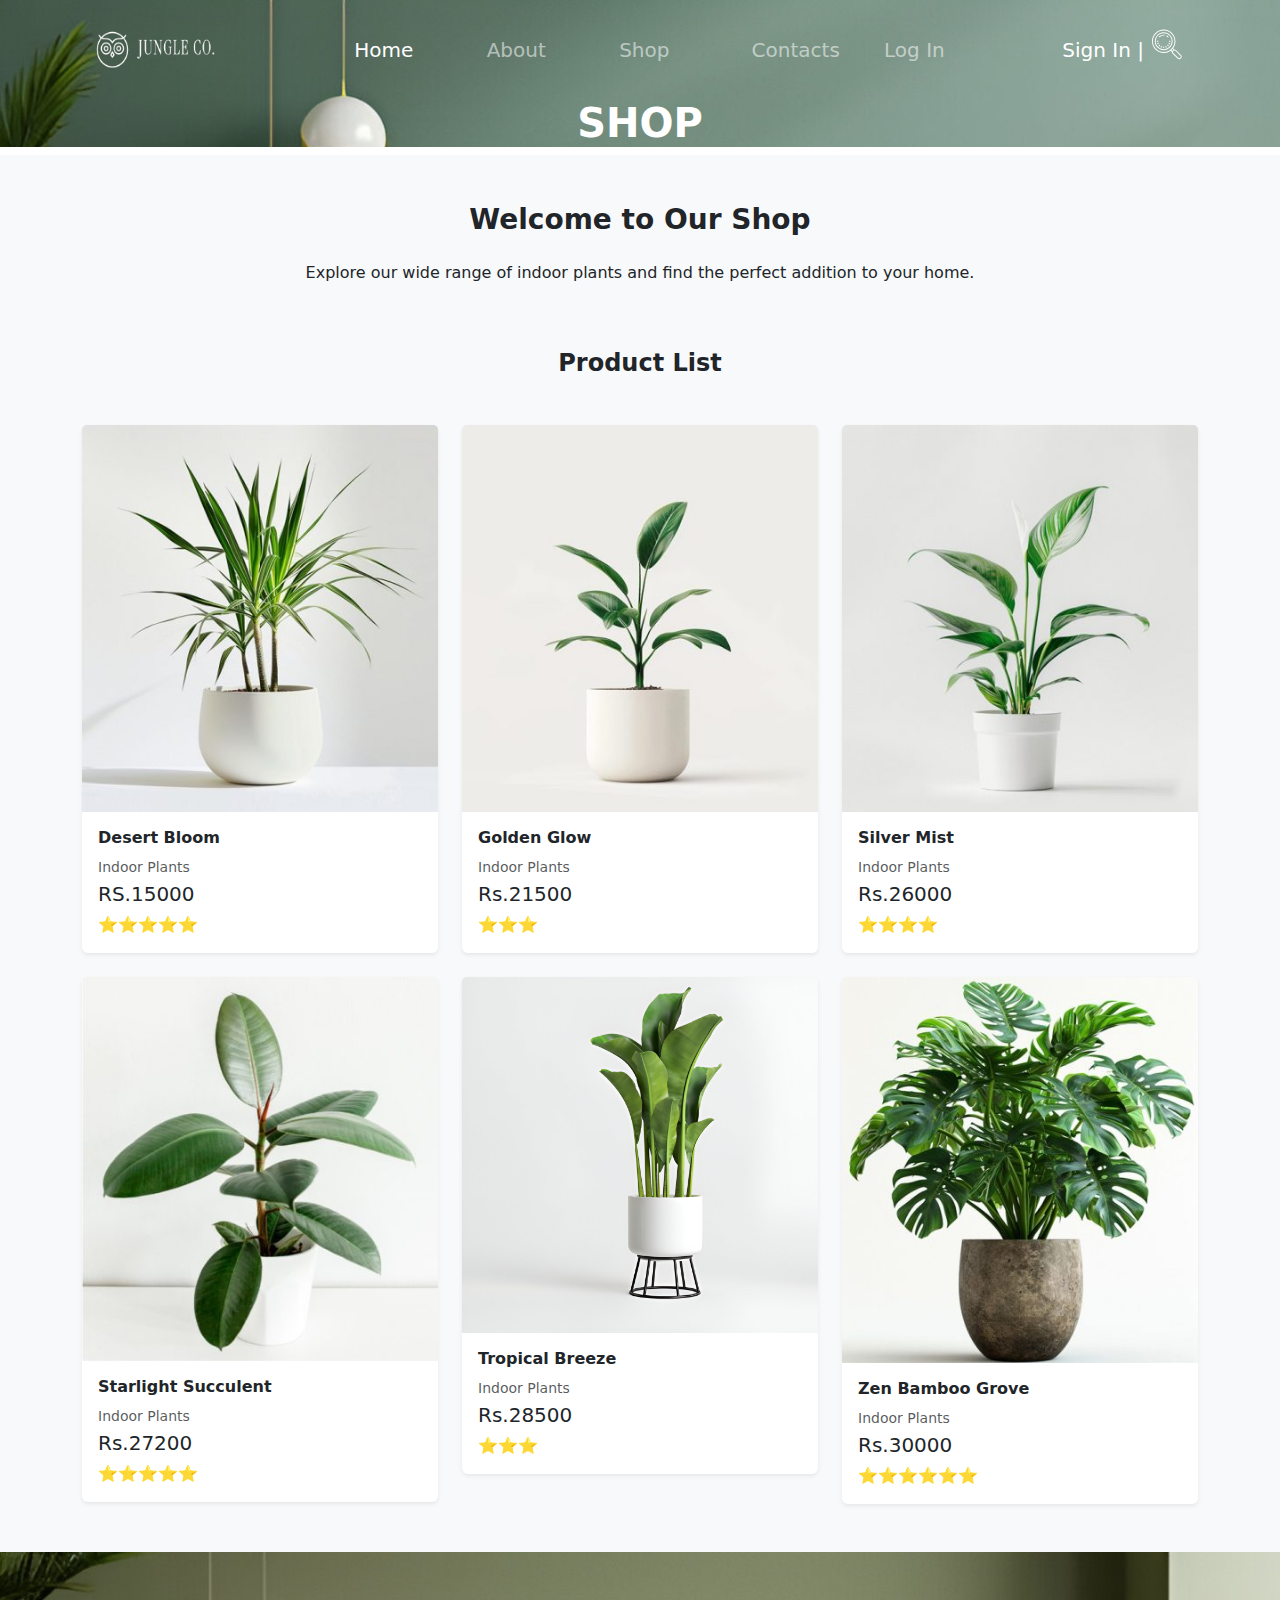
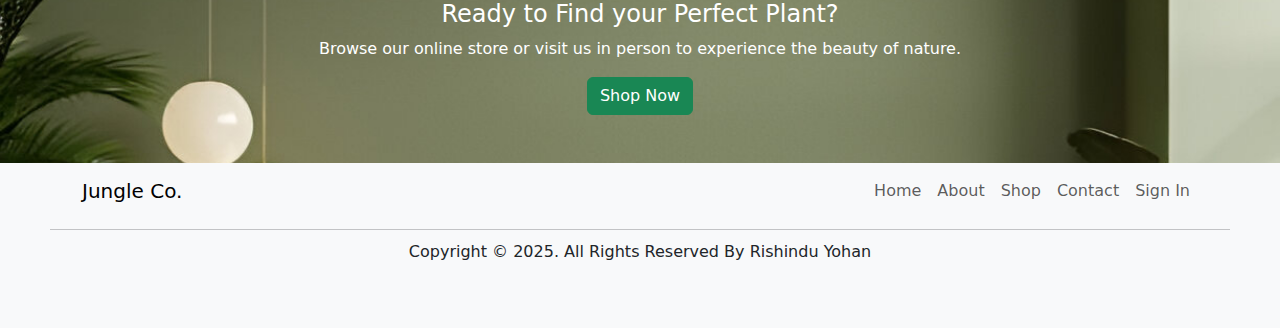
<file: shop.html>
<!DOCTYPE html>
<html lang="en">

<head>
    <meta charset="UTF-8" />
    <meta name="viewport" content="width=device-width, initial-scale=1.0" />
    <title>Shop - Jungle Co.</title>
    <link rel="stylesheet" href="assets/css/style.css">
    <link rel="stylesheet" href="assets/css/bootstrap.css">
</head>

<body>
    <div
        style="background-image: url('assets/images/steptodown.com822310.jpg'); background-size: cover; background-repeat: no-repeat; background-attachment: local;">
        <nav class="navbar navbar-expand-lg navbar-dark">
            <div class="container fs-5">
                <a class="navbar-brand fw-bold font-monospace" href="index.html">
                    <img src="assets/images/image-Photoroom.png" alt="Logo" class="d-inline-block align-text-top"
                        width="150" height="70">
                </a>
                <button class="navbar-toggler" type="button" data-bs-toggle="collapse"
                    data-bs-target="#navbarNavDropdown" aria-controls="navbarNavDropdown" aria-expanded="false"
                    aria-label="Toggle navigation">
                    <span class="navbar-toggler-icon"></span>
                </button>
                <div class="collapse navbar-collapse justify-content-center" id="navbarNavDropdown">
                    <ul class="navbar-nav flex-lg-nowrap">
                        <div class="col-md-6 col-lg-4">
                            <li class="nav-item">
                                <a class="nav-link active" aria-current="page" href="index.html"><i
                                        class="bi bi-house-door"></i>
                                    Home</a>
                            </li>
                        </div>
                        <div class="col-md-6 col-lg-4">
                            <li class="nav-item">
                                <a class="nav-link" href="about.html"><i class="bi bi-info-circle"></i> About</a>
                            </li>
                        </div>
                        <div class="col-md-6 col-lg-4">
                            <li class="nav-item">
                                <a class="nav-link" href="shop.html"><i class="bi bi-info-circle"></i> Shop</a>
                            </li>
                        </div>
                        <div class="col-md-6 col-lg-4">
                            <li class="nav-item">
                                <a class="nav-link" href="contact.html"><i class="bi bi-info-circle"></i> Contacts</a>
                            </li>
                        </div>
                        <div class="col-md-6 col-lg-3">
                            <li class="nav-item">
                                <a class="nav-link" href="login.html"><i class="bi bi-info-circle"></i> Log In</a>
                            </li>
                        </div>
                    </ul>
                </div>
                <div class="collapse navbar-collapse justify-content-end">
                    <ul class="navbar-nav m-3">
                        <li class="nav-item">
                            <a class="nav-link active" aria-current="page" href="login.html"><i
                                    class="bi bi-house-door"></i>
                                Sign In
                                | </a>
                        </li>
                        <li class="nav-item">
                            <svg xmlns="http://www.w3.org/2000/svg" x="0px" y="0px" width="30" height="35"
                                viewBox="0 0 64 64" style="fill: #ffffff;">
                                <path
                                    d="M 25 0 C 11.214844 0 0 11.214844 0 25 C 0 38.785156 11.214844 50 25 50 C 30.515625 50 35.613281 48.203125 39.75 45.167969 C 39.75 45.167969 42.527344 47.886719 42.660156 47.933594 C 42.660156 47.957031 42.65625 47.976563 42.65625 48 C 42.65625 49.335938 43.175781 50.59375 44.121094 51.535156 L 54.464844 61.878906 C 55.441406 62.855469 56.71875 63.339844 58 63.339844 C 59.28125 63.339844 60.5625 62.855469 61.535156 61.878906 L 61.878906 61.53125 C 62.824219 60.589844 63.34375 59.335938 63.34375 58 C 63.34375 56.664063 62.824219 55.40625 61.878906 54.464844 L 51.535156 44.121094 C 50.542969 43.128906 49.238281 42.648438 47.9375 42.667969 C 47.886719 42.53125 45.167969 39.75 45.167969 39.75 C 48.203125 35.613281 50 30.515625 50 25 C 50 11.214844 38.785156 0 25 0 Z M 25 2 C 37.683594 2 48 12.316406 48 25 C 48 37.683594 37.683594 48 25 48 C 12.316406 48 2 37.683594 2 25 C 2 12.316406 12.316406 2 25 2 Z M 25 6 C 19.925781 6 15.152344 7.976563 11.5625 11.5625 C 4.15625 18.972656 4.15625 31.027344 11.5625 38.433594 C 15.152344 42.023438 19.925781 44 25 44 C 30.074219 44 34.847656 42.023438 38.4375 38.4375 C 45.84375 31.027344 45.84375 18.972656 38.4375 11.5625 C 34.847656 7.976563 30.074219 6 25 6 Z M 25 8 C 29.539063 8 33.808594 9.769531 37.019531 12.980469 C 43.648438 19.605469 43.648438 30.394531 37.019531 37.019531 C 33.808594 40.230469 29.539063 42 25 42 C 20.460938 42 16.191406 40.230469 12.980469 37.019531 C 6.351563 30.394531 6.351563 19.609375 12.980469 12.980469 C 16.191406 9.769531 20.460938 8 25 8 Z M 24.808594 11 C 21.171875 11.042969 17.703125 12.496094 15.097656 15.097656 C 14.707031 15.492188 14.707031 16.121094 15.097656 16.515625 C 15.292969 16.707031 15.550781 16.808594 15.808594 16.808594 C 16.0625 16.808594 16.320313 16.707031 16.515625 16.515625 C 19.0625 13.964844 22.582031 12.703125 26.179688 13.058594 C 26.730469 13.105469 27.21875 12.710938 27.273438 12.160156 C 27.328125 11.609375 26.925781 11.121094 26.375 11.066406 C 25.851563 11.015625 25.328125 10.992188 24.808594 11 Z M 31.859375 12.875 C 31.476563 12.820313 31.074219 12.996094 30.859375 13.351563 C 30.574219 13.824219 30.726563 14.4375 31.203125 14.722656 C 32.023438 15.222656 32.792969 15.824219 33.484375 16.515625 C 33.679688 16.710938 33.933594 16.808594 34.191406 16.808594 C 34.449219 16.808594 34.703125 16.710938 34.902344 16.515625 C 35.289063 16.125 35.289063 15.492188 34.902344 15.101563 C 34.09375 14.296875 33.195313 13.59375 32.234375 13.011719 C 32.117188 12.941406 31.988281 12.894531 31.859375 12.875 Z M 11 24 C 10.449219 24 10 24.445313 10 25 C 10 25.554688 10.449219 26 11 26 L 13 26 C 13.550781 26 14 25.554688 14 25 C 14 24.445313 13.550781 24 13 24 Z M 37 24 C 36.449219 24 36 24.445313 36 25 C 36 25.554688 36.449219 26 37 26 L 39 26 C 39.550781 26 40 25.554688 40 25 C 40 24.445313 39.550781 24 39 24 Z M 13.890625 28.496094 C 13.761719 28.492188 13.625 28.515625 13.5 28.566406 L 11.644531 29.316406 C 11.132813 29.523438 10.886719 30.105469 11.09375 30.617188 C 11.25 31.007813 11.625 31.246094 12.019531 31.246094 C 12.144531 31.246094 12.273438 31.222656 12.394531 31.171875 L 14.25 30.421875 C 14.761719 30.214844 15.007813 29.632813 14.800781 29.121094 C 14.644531 28.738281 14.28125 28.5 13.890625 28.496094 Z M 36.046875 28.6875 C 35.65625 28.6875 35.285156 28.917969 35.125 29.296875 C 34.910156 29.808594 35.144531 30.394531 35.65625 30.609375 L 37.496094 31.390625 C 37.621094 31.445313 37.753906 31.46875 37.886719 31.46875 C 38.277344 31.46875 38.644531 31.242188 38.808594 30.859375 C 39.023438 30.351563 38.785156 29.765625 38.277344 29.550781 L 36.4375 28.769531 C 36.308594 28.714844 36.175781 28.6875 36.046875 28.6875 Z M 16.515625 32.484375 C 16.257813 32.484375 16.003906 32.582031 15.808594 32.777344 L 14.394531 34.191406 C 14.003906 34.582031 14.003906 35.214844 14.394531 35.605469 C 14.589844 35.800781 14.84375 35.898438 15.101563 35.898438 C 15.359375 35.898438 15.613281 35.800781 15.808594 35.605469 L 17.222656 34.191406 C 17.613281 33.800781 17.613281 33.167969 17.222656 32.777344 C 17.027344 32.582031 16.769531 32.484375 16.515625 32.484375 Z M 33.484375 32.484375 C 33.230469 32.484375 32.972656 32.582031 32.777344 32.777344 C 32.386719 33.167969 32.386719 33.800781 32.777344 34.191406 L 34.191406 35.605469 C 34.386719 35.800781 34.640625 35.898438 34.898438 35.898438 C 35.15625 35.898438 35.410156 35.800781 35.605469 35.605469 C 35.996094 35.214844 35.996094 34.582031 35.605469 34.191406 L 34.191406 32.777344 C 33.996094 32.582031 33.738281 32.484375 33.484375 32.484375 Z M 20.3125 35.046875 C 19.921875 35.046875 19.550781 35.273438 19.390625 35.65625 L 18.609375 37.496094 C 18.394531 38.003906 18.632813 38.59375 19.140625 38.808594 C 19.269531 38.863281 19.398438 38.886719 19.53125 38.886719 C 19.917969 38.886719 20.289063 38.65625 20.453125 38.277344 L 21.234375 36.4375 C 21.449219 35.929688 21.210938 35.339844 20.703125 35.125 C 20.574219 35.070313 20.441406 35.046875 20.3125 35.046875 Z M 29.511719 35.125 C 29.382813 35.125 29.246094 35.148438 29.121094 35.199219 C 28.605469 35.40625 28.359375 35.988281 28.566406 36.5 L 29.316406 38.355469 C 29.472656 38.746094 29.847656 38.980469 30.246094 38.980469 C 30.371094 38.980469 30.496094 38.957031 30.621094 38.90625 C 31.132813 38.699219 31.378906 38.117188 31.171875 37.605469 L 30.421875 35.75 C 30.265625 35.367188 29.902344 35.132813 29.511719 35.125 Z M 25 36 C 24.449219 36 24 36.445313 24 37 L 24 39 C 24 39.554688 24.449219 40 25 40 C 25.550781 40 26 39.554688 26 39 L 26 37 C 26 36.445313 25.550781 36 25 36 Z M 43.910156 41.324219 L 45.785156 43.203125 C 45.3125 43.4375 44.859375 43.730469 44.464844 44.125 L 44.121094 44.464844 C 43.730469 44.855469 43.4375 45.304688 43.199219 45.78125 L 41.324219 43.910156 C 42.25 43.113281 43.113281 42.25 43.910156 41.324219 Z M 48 44.65625 C 48.769531 44.65625 49.539063 44.949219 50.125 45.535156 L 60.46875 55.878906 C 61.035156 56.445313 61.34375 57.199219 61.34375 58 C 61.34375 58.800781 61.03125 59.554688 60.464844 60.121094 L 60.121094 60.464844 C 58.949219 61.632813 57.050781 61.632813 55.878906 60.464844 L 45.535156 50.121094 C 44.96875 49.554688 44.65625 48.800781 44.65625 48 C 44.65625 47.199219 44.96875 46.445313 45.535156 45.878906 L 45.878906 45.535156 C 46.464844 44.949219 47.234375 44.65625 48 44.65625 Z">
                                </path>
                            </svg>
                        </li>
                    </ul>
                </div>
            </div>
        </nav>
        <header class="heroAbout text-center text-white">
            <div class="overlay">
                <h1 class="fw-bolder fs-1">SHOP</h1>
            </div>
        </header>
    </div>
    <section class="py-5 bg-light">
        <div class="container">
            <h4 class="text-center mb-4 fs-3 fw-bold">Welcome to Our Shop</h4>
            <p class="text-center">Explore our wide range of indoor plants and find the perfect addition to your home.
            </p>
        </div>
        <section class="py-5 bg-light">
            <div class="container">
                <h4 class="text-center mb-5 fw-bold">Product List</h4>
                <div class="row g-4 " id="product-list">
                <!-- products add through Js -->
                </div>
            </div>
        </section>

        <section class="text-white text-center">
            <div style="background-image: url('assets/images/steptodown.com740158.jpg'); background-size: cover; background-repeat: no-repeat; background-attachment: local;">
                <div class="container py-5">
                    <h4>Ready to Find your Perfect Plant?</h4>
                    <p> Browse our online store or visit us in person to experience the beauty of nature.</p>
                    <a href="shop.html" class="btn btn-success">Shop Now</a>
                </div>
            </div>
        </section>
        
        <footer class="card-footer">
        <nav class="navbar navbar-expand-lg navbar-light">
            <div class="container">
                <a class="navbar-brand" href="index.html">Jungle Co.</a>
                <div class="collapse navbar-collapse" id="navbarNav">
                    <ul class="navbar-nav ms-auto ">
                        <li class="nav-item"><a class="nav-link" href="index.html">Home</a></li>
                        <li class="nav-item"><a class="nav-link" href="about.html">About</a></li>
                        <li class="nav-item"><a class="nav-link" href="shop.html">Shop</a></li>
                        <li class="nav-item"><a class="nav-link" href="contact.html">Contact</a></li>
                        <li class="nav-item"><a class="nav-link" href="login.html">Sign In</a></li>
                    </ul>
                </div>
            </div>
        </nav>
        <hr style="margin:10px 50px 10px 50px;">
        <p>Copyright &copy; 2025. All Rights Reserved By Rishindu Yohan</p>
    </footer>
        <script src="assets/js/app.js"></script>
        <script src="https://cdn.jsdelivr.net/npm/bootstrap@5.3.7/dist/js/bootstrap.bundle.min.js"
        integrity="sha384-ndDqU0Gzau9qJ1lfW4pNLlhNTkCfHzAVBReH9diLvGRem5+R9g2FzA8ZGN954O5Q"
        crossorigin="anonymous"></script>
</body>

</html>
</file>
<file: assets/css/style.css>
.hero {
      background: url('https://source.unsplash.com/1600x600/?plants') no-repeat center center/cover;
      height: 600px;
      color: white;
      text-align: center;
      display: flex;
      justify-content: center;
      align-items: center;
      flex-direction: column;
    }
    .product-card img {
      height: 200px;
      object-fit: cover;
    }
    footer {
      background: #ffffffa0;
      color: rgb(27, 26, 26);
      padding: 20px 0;
      text-align: center;
    }
</file>
